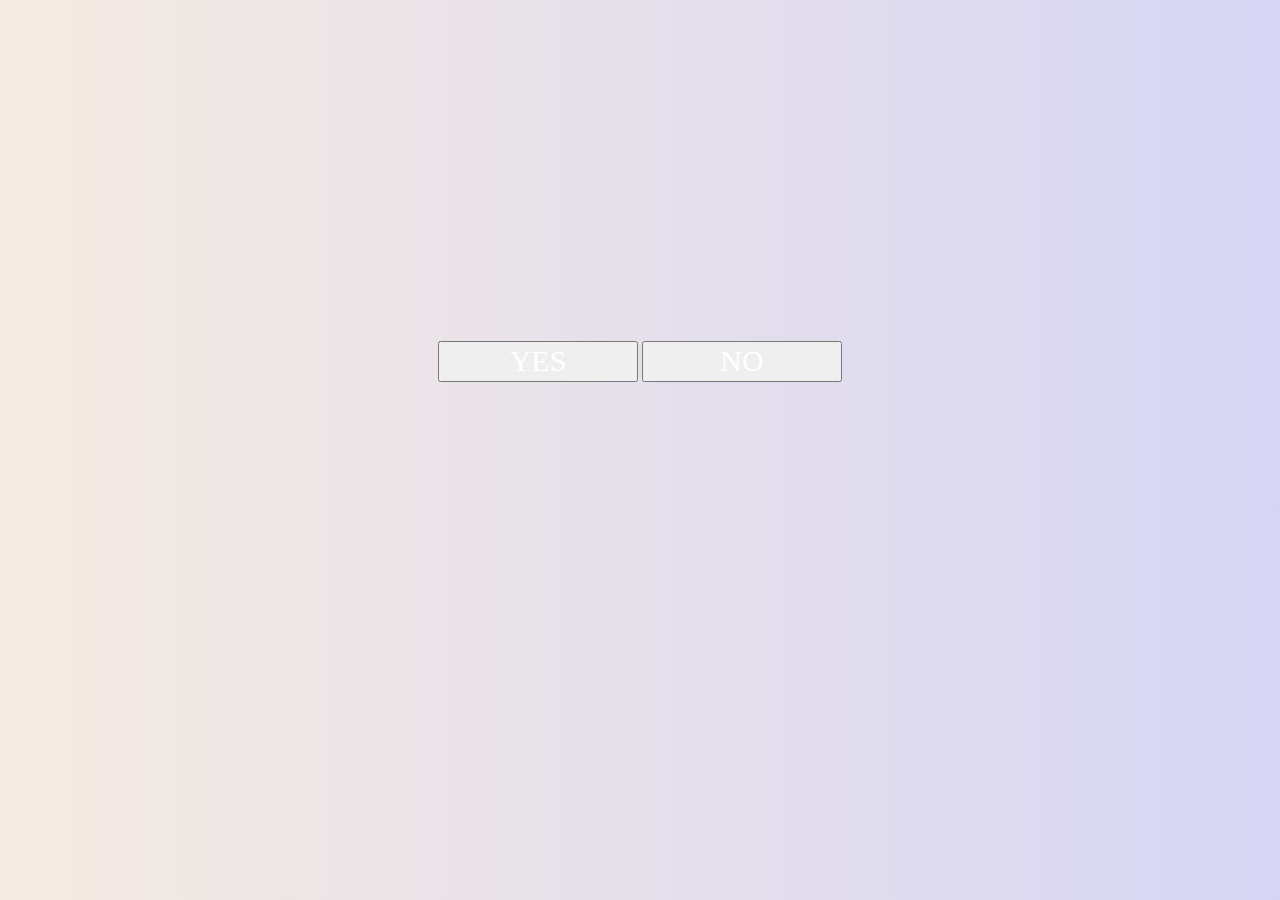
<file: 2Test/index.html>
<!DOCTYPE html>
<html lang="en">
<head>
    <meta charset="UTF-8">
    <meta http-equiv="X-UA-Compatible" content="IE=edge">
    <meta name="viewport" content="width=device-width, initial-scale=1.0">
    <title>2 Test | Interview</title>
    <link rel="stylesheet" href="css/style.css">
    <link rel="stylesheet" href="css/normalize.css">
    <!-- CSS only -->
    <link href="https://cdn.jsdelivr.net/npm/bootstrap@5.0.0-beta2/dist/css/bootstrap.min.css" rel="stylesheet" integrity="sha384-BmbxuPwQa2lc/FVzBcNJ7UAyJxM6wuqIj61tLrc4wSX0szH/Ev+nYRRuWlolflfl" crossorigin="anonymous">
</head>

<body>
    <div class="hero">
        <div class="one">
            <button class="btn btn-success" onclick="yes()">YES</button>
            <button  class="btn btn-danger" onclick="no()">NO</button>
        </div>
        
        <br><br>

        <div>
            <h1 id="options"></h1> 
        </div>

        <br><br>

        <div class="two">
            <section id="box-options">
                <button class="btn btn-info" onclick="blue()" >BLUE</button>
                <button class="btn btn-info" onclick="orange()">ORANGE</button>
            </section>
        </div>

        <br><br>  
        
        <div class="three">
            <section id="box-options-2">
                <button class="btn btn-warning" onclick="big()">BIG</button>
                <button class="btn btn-warning" onclick="small()">SMALL</button>
            </section> 
        </div>

    </div>
    <script src="script.js"></script>
</body>

</html>
</file>
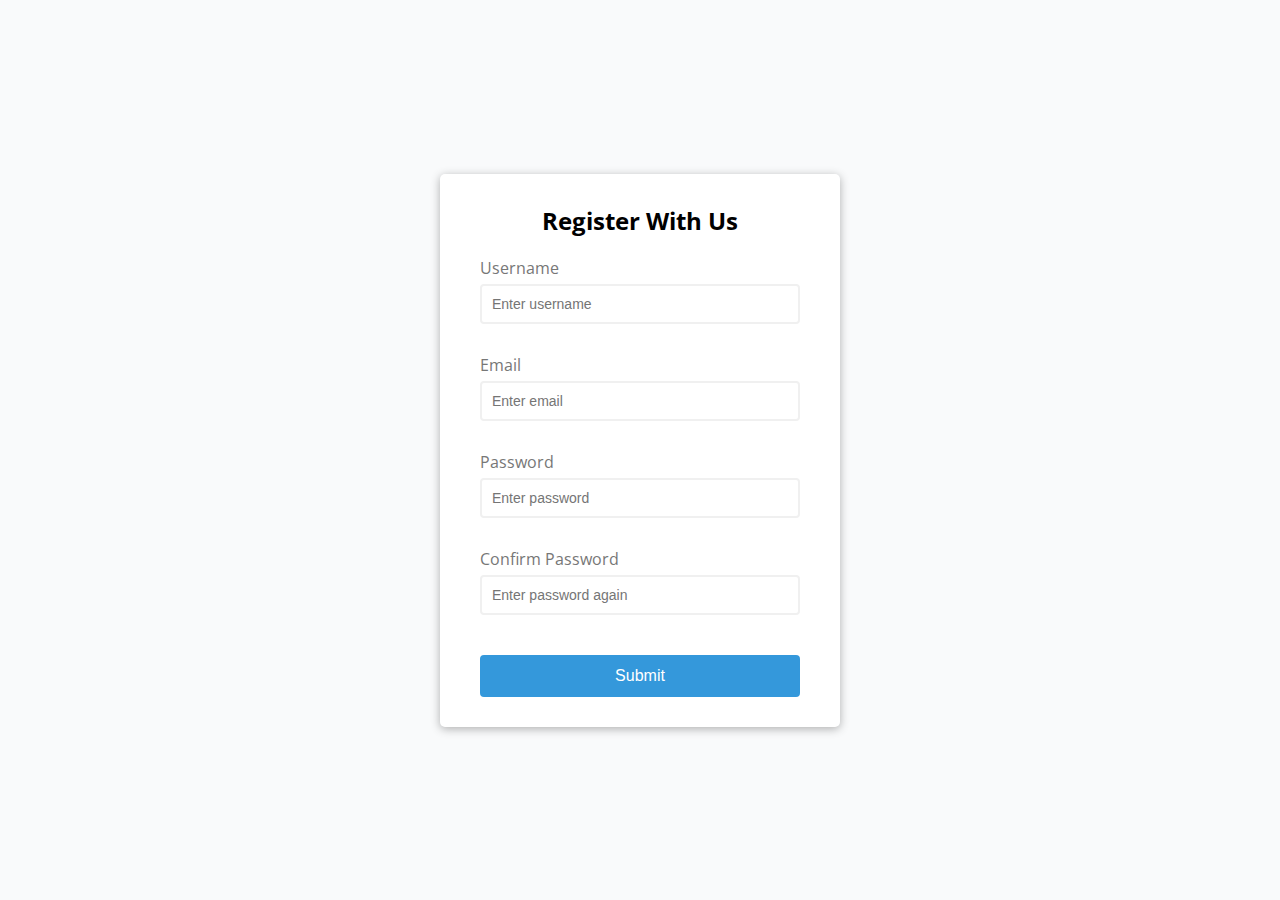
<file: 50projects/index.html>
<!DOCTYPE html>
<html lang="en">
  <head>
    <meta charset="UTF-8" />
    <meta name="viewport" content="width=device-width, initial-scale=1.0" />
    <meta http-equiv="X-UA-Compatible" content="ie=edge" />
    <link rel="stylesheet" href="style.css" />
    <title>Form Validator</title>
  </head>
  <body>
    <div class="container">
      <form id="form" class="form">
        <h2>Register With Us</h2>
        <div class="form-control">
          <label for="username">Username</label>
          <input type="text" id="username" placeholder="Enter username" />
          <small>Error message</small>
        </div>
        <div class="form-control">
          <label for="email">Email</label>
          <input type="text" id="email" placeholder="Enter email" />
          <small>Error message</small>
        </div>
        <div class="form-control">
          <label for="password">Password</label>
          <input type="password" id="password" placeholder="Enter password" />
          <small>Error message</small>
        </div>
        <div class="form-control">
          <label for="password2">Confirm Password</label>
          <input
            type="password"
            id="password2"
            placeholder="Enter password again"
          />
          <small>Error message</small>
        </div>
        <button type="submit">Submit</button>
      </form>
    </div>

    <script src="scripts.js"></script>
  </body>
</html>
</file>
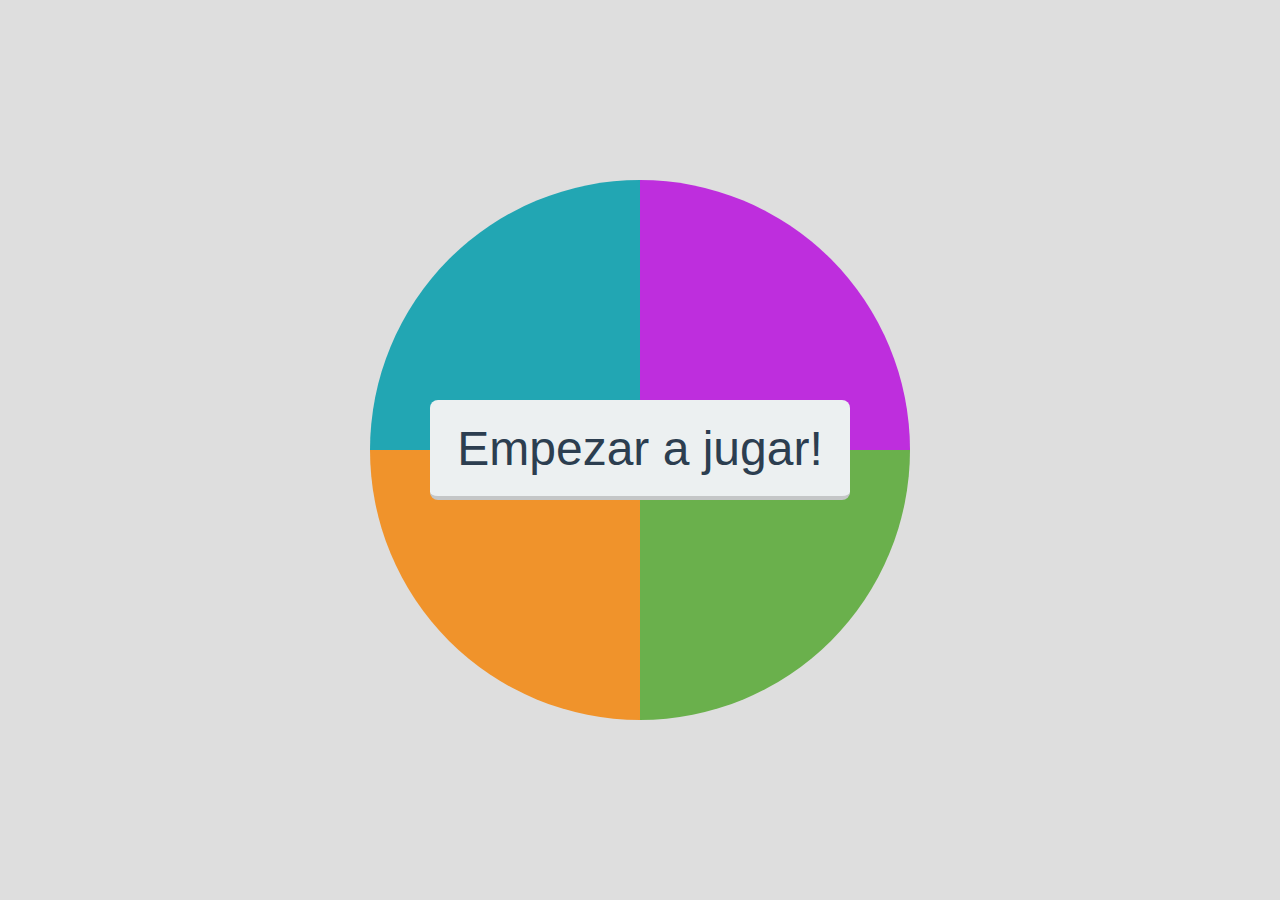
<file: Js/game.html>
<!DOCTYPE html>
<html>
  <head>
    <meta charset="utf-8">
    <title>Simon Dice</title>
    <style>
      body {
        margin: 0;
        background: #dedede;
        display: flex;
        align-items: center;
        height: 100vh;
      }

      .gameboard {
        height: 100vh;
        width: 100vh;
        border-radius: 50%;
        overflow: hidden;
        margin: 0 auto;
        max-height: 60vh;
        max-width: 60vh;
      }

      .color {
        width: 50%;
        height: 50%;
        display: inline-block;
      }

      .left {
        float: left;
      }

      .right {
        float: left;
      }

      .celeste {
        background: #22a6b3;
      }

      .celeste.light {
        background: #7ed6df;
      }

      .violeta {
        background: #be2edd;
      }

      .violeta.light {
        background: #e056fd;
      }

      .naranja {
        background: #f0932b;
      }

      .naranja.light {
        background: #ffbe76;
      }

      .verde {
        background: #6ab04c;
      }

      .verde.light {
        background: #badc58;
      }

      .btn-start {
        width: 400px;
        height: 100px;
        background: #ecf0f1;
        color: #2c3e50;
        font-size: 2.5rem;
        position: absolute;
        top: calc(50% - 50px);
        left: calc(50% - 200px);
      }

      .hide {
        display: none;
      }

      .btn-start {
      cursor: pointer;
      width: 420px;
      height: 100px;
      background: #ecf0f1;
      color: #2c3e50;
      border: none;
      border-bottom: 4px solid #c4c6c7;
      border-radius: 8px;
      font-size: 3em;
      position: absolute;
      top: calc(50% - 50px);
      left: calc(50% - 210px);
      transition: .5s;
      outline: none;
    }

    .btn-start:hover {
      color: #ecf0f1;
      background: #2c3e50;
      border-bottom: 4px solid #1f3346;
    }
    
    .btn-start:active {
      transform: scale(.95);
    }
    </style>
  </head>
  <body>
    <div class="gameboard">
      <div id="celeste" class="color celeste left" data-color="celeste"></div>
      <div id="violeta" class="color violeta right" data-color="violeta"></div>
      <div id="naranja" class="color naranja left" data-color="naranja"></div>
      <div id="verde" class="color verde right" data-color="verde"></div>
      <button id="btnEmpezar" class="btn-start" onclick="empezarJuego()">Empezar a jugar!</button>
    </div>
    <script>
      const celeste = document.getElementById('celeste')
      const violeta = document.getElementById('violeta')
      const naranja = document.getElementById('naranja')
      const verde = document.getElementById('verde')
      const btnEmpezar = document.getElementById('btnEmpezar')

      class Juego {
        constructor() {
          this.inicializar()
          this.generarSecuencia()
        }

        inicializar() {
          btnEmpezar.classList.add('hide')
        }
      }

        generarSecuencia(){
          this.secuencia = new Array(10).fill(0).map(n =>Math.floor( Math.random()*4))
        }

      function empezarJuego() {
        var juego = new Juego()
      }
    </script>
  </body>
</html>
</file>
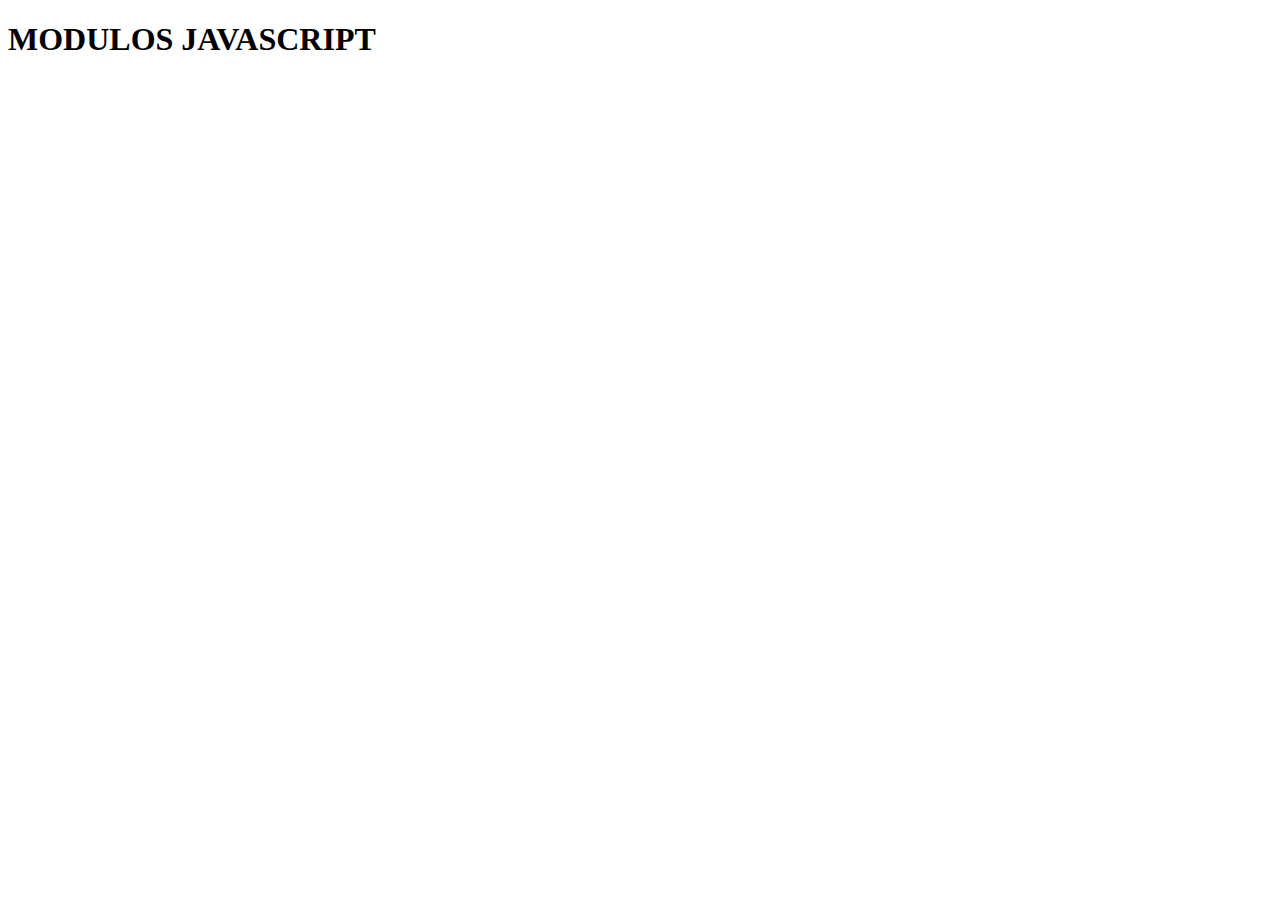
<file: JS Jon/js/index_mods.html>
<!DOCTYPE html>
<html lang="en">
<head>
    <meta charset="UTF-8">
    <meta name="viewport" content="width=device-width, initial-scale=1.0">
    <title>Document</title>
    <link rel="shortcut icon" href="#"/>

</head>

<body>
    <h1>MODULOS JAVASCRIPT</h1>
    <script src="java_mods/main.js" type="module"></script>  
    <script src="java_mods/modulos.js" type="module"></script>  
</body>
</html>
</file>
<file: 2Test/css/style.css>
body{
    padding: 0;
    margin: 0;
    box-sizing: border-box;
}

.hero{
    background-image: linear-gradient(to right, #f5ebe2 , #d6d5f4);
    display: flex;
    width: 100%;
    height: 100vh;
    justify-content:center;
    align-items:center;
    flex-direction: column;
}

.hero h1{
    font-size: 100px;
    color:gray;
    font-family: 'Lucida Sans', 'Lucida Sans Regular', 'Lucida Grande', 'Lucida Sans Unicode', Geneva, Verdana, sans-serif;
}

#box-options{
    display: none;
}

#box-options-2{
    display: none;
}

.hero .btn-danger,
.hero .btn-success,
.hero .btn-warning,
.hero .btn-info{
    color: white;
    font-size: 30px;
    width: 200px;    
}

.hero .btn-info:nth-child(2){
    background: #FF6600;
}

.hero .btn-info:nth-child(1){
    background: #000080;
}
</file>
<file: 50projects/style.css>
@import url('https://fonts.googleapis.com/css?family=Open+Sans&display=swap');

:root {
  --success-color: #2ecc71;
  --error-color: #e74c3c;
}

* {
  box-sizing: border-box;
}

body {
  background-color: #f9fafb;
  font-family: 'Open Sans', sans-serif;
  display: flex;
  align-items: center;
  justify-content: center;
  min-height: 100vh;
  margin: 0;
}

.container {
  background-color: #fff;
  border-radius: 5px;
  box-shadow: 0 2px 10px rgba(0, 0, 0, 0.3);
  width: 400px;
}

h2 {
  text-align: center;
  margin: 0 0 20px;
}

.form {
  padding: 30px 40px;
}

.form-control {
  margin-bottom: 10px;
  padding-bottom: 20px;
  position: relative;
}

.form-control label {
  color: #777;
  display: block;
  margin-bottom: 5px;
}

.form-control input {
  border: 2px solid #f0f0f0;
  border-radius: 4px;
  display: block;
  width: 100%;
  padding: 10px;
  font-size: 14px;
}

.form-control input:focus {
  outline: 0;
  border-color: #777;
}

.form-control.success input {
  border-color: var(--success-color);
}

.form-control.error input {
  border-color: var(--error-color);
}

.form-control small {
  color: var(--error-color);
  position: absolute;
  bottom: 0;
  left: 0;
  visibility: hidden;
}

.form-control.error small {
  visibility: visible;
}

.form button {
  cursor: pointer;
  background-color: #3498db;
  border: 2px solid #3498db;
  border-radius: 4px;
  color: #fff;
  display: block;
  font-size: 16px;
  padding: 10px;
  margin-top: 20px;
  width: 100%;
}
</file>
